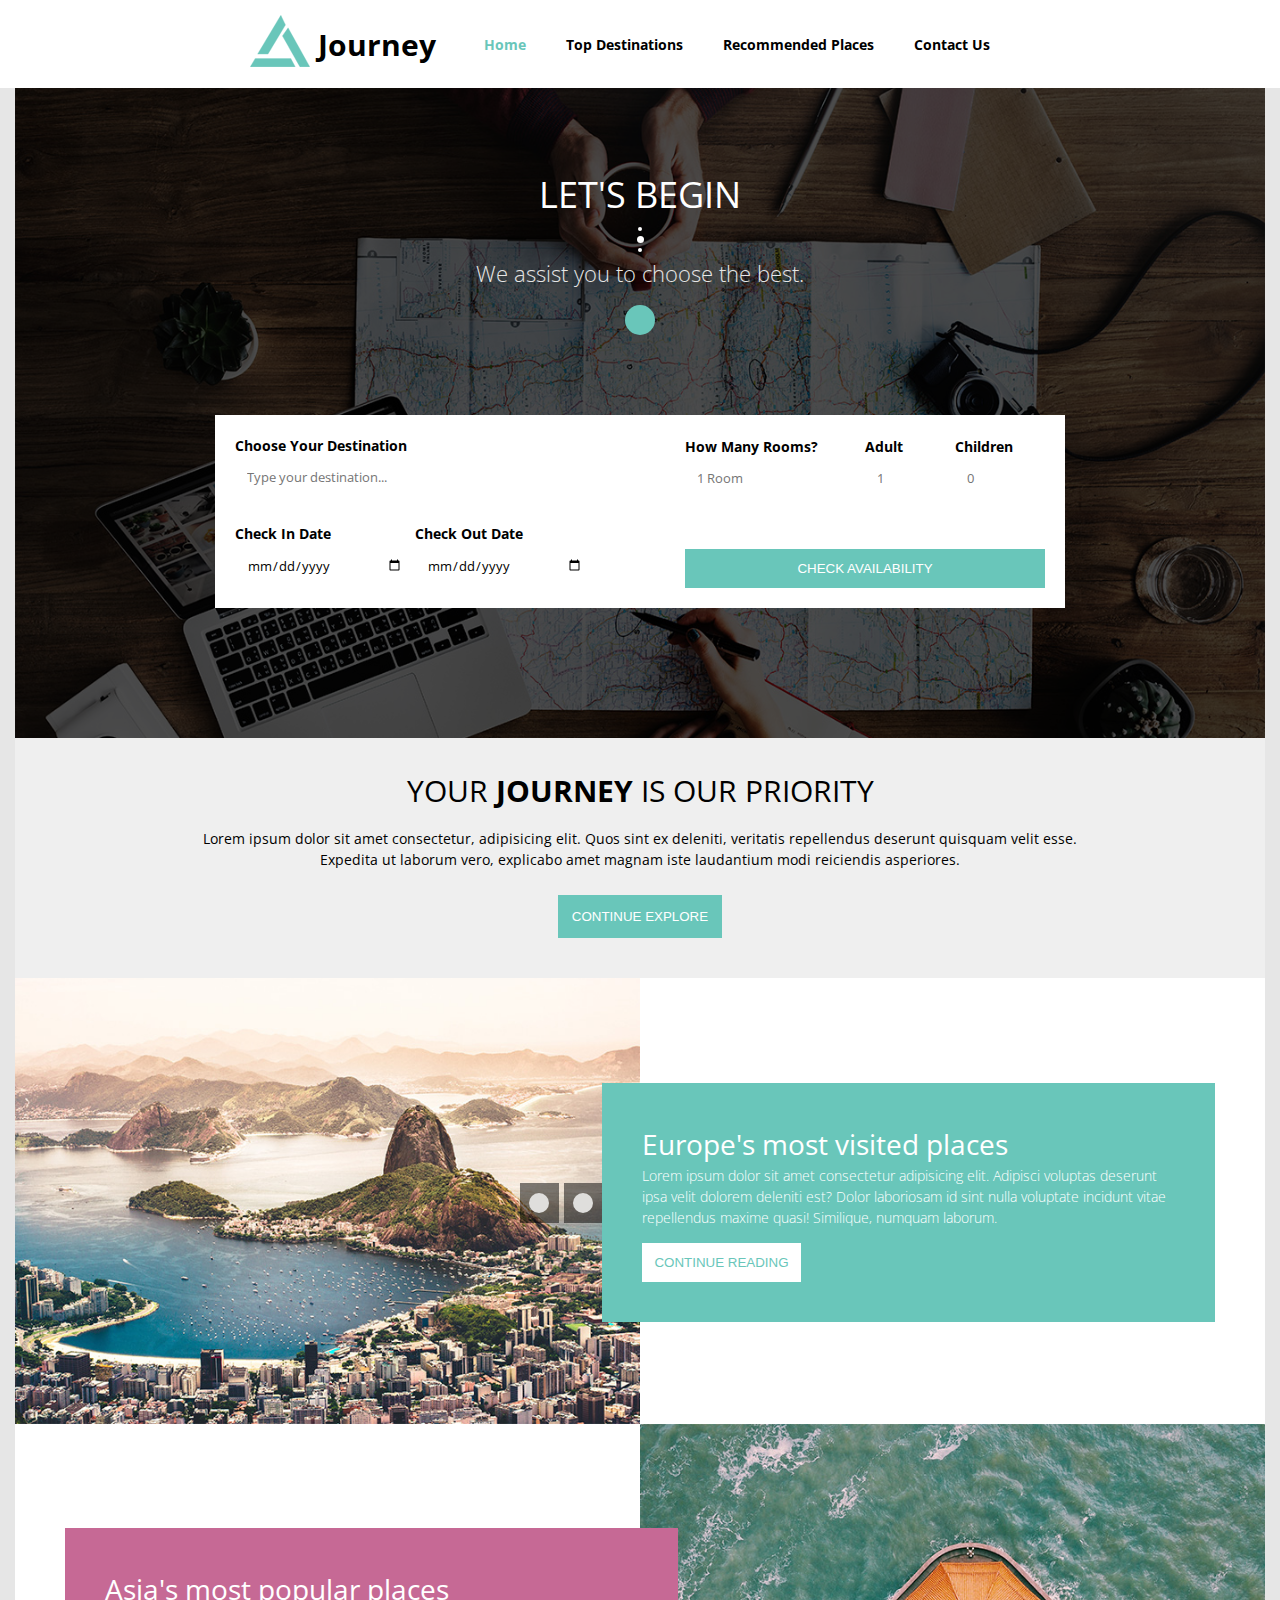
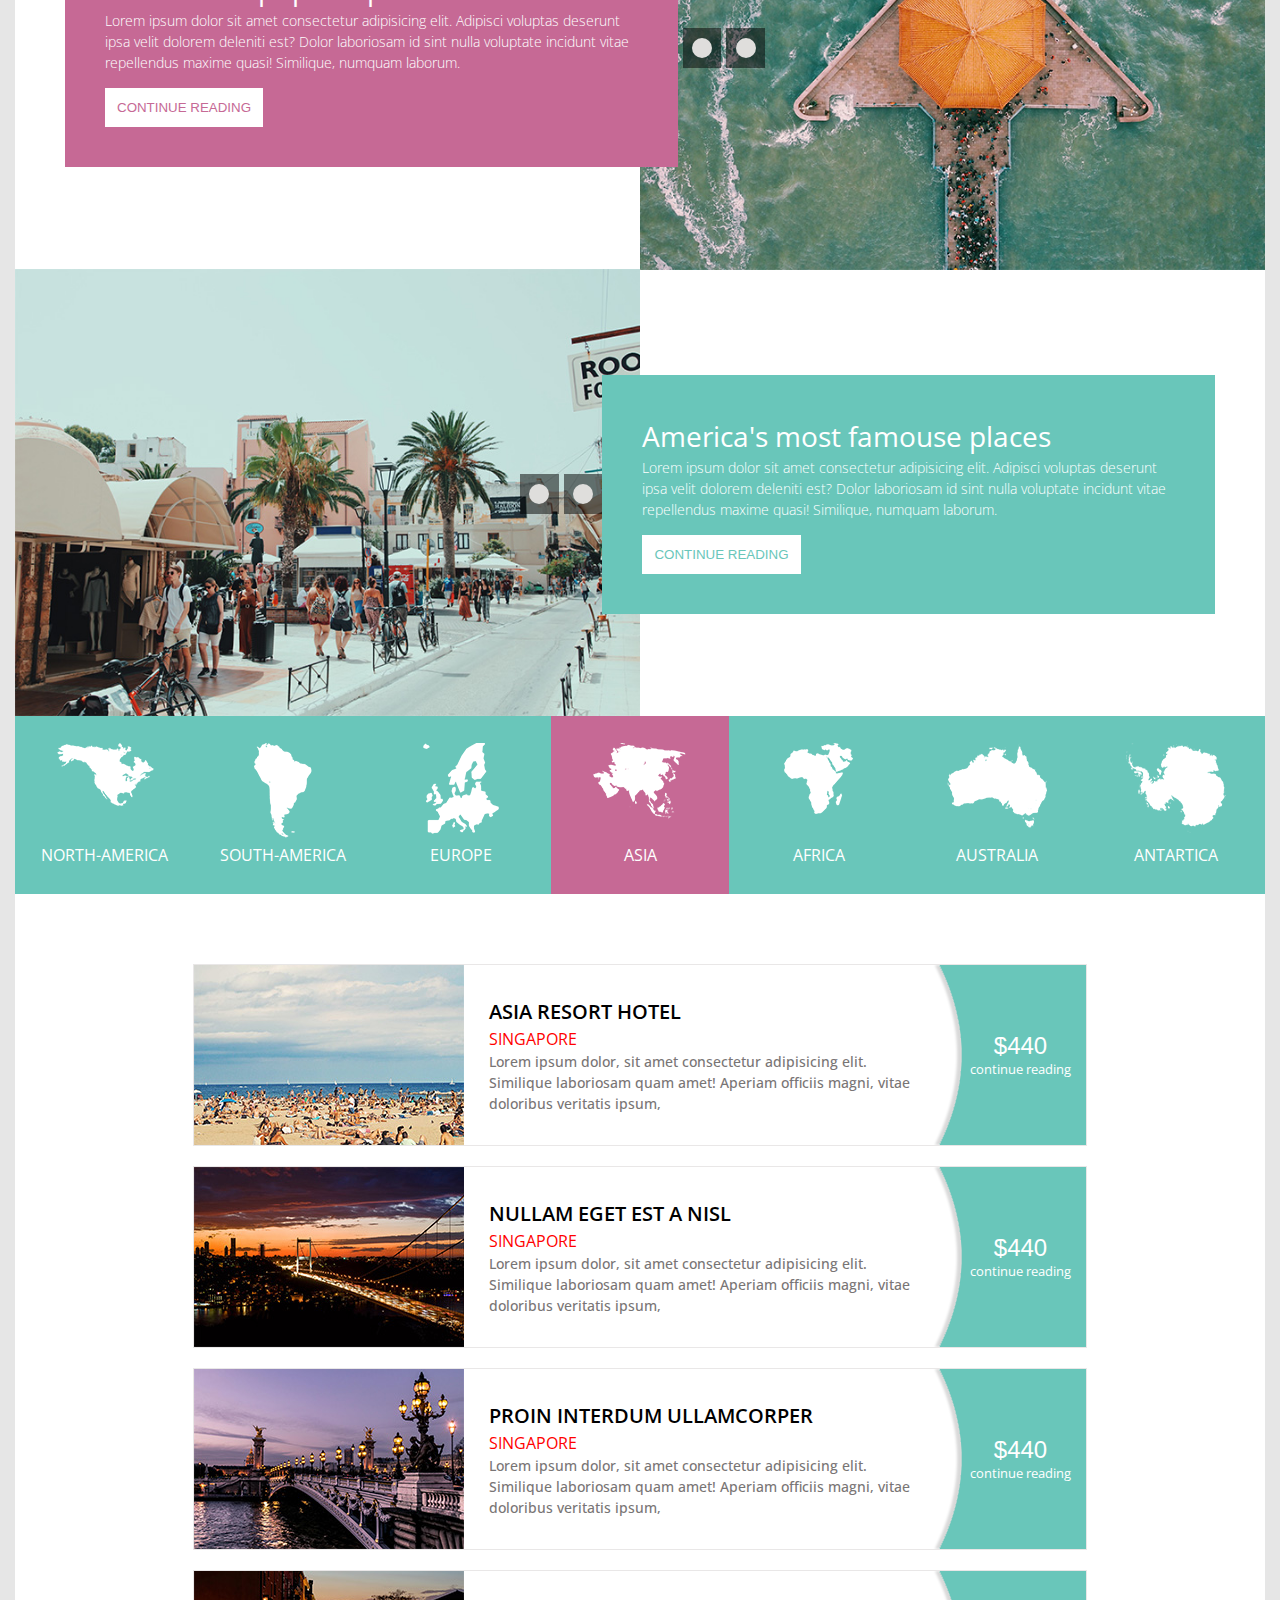
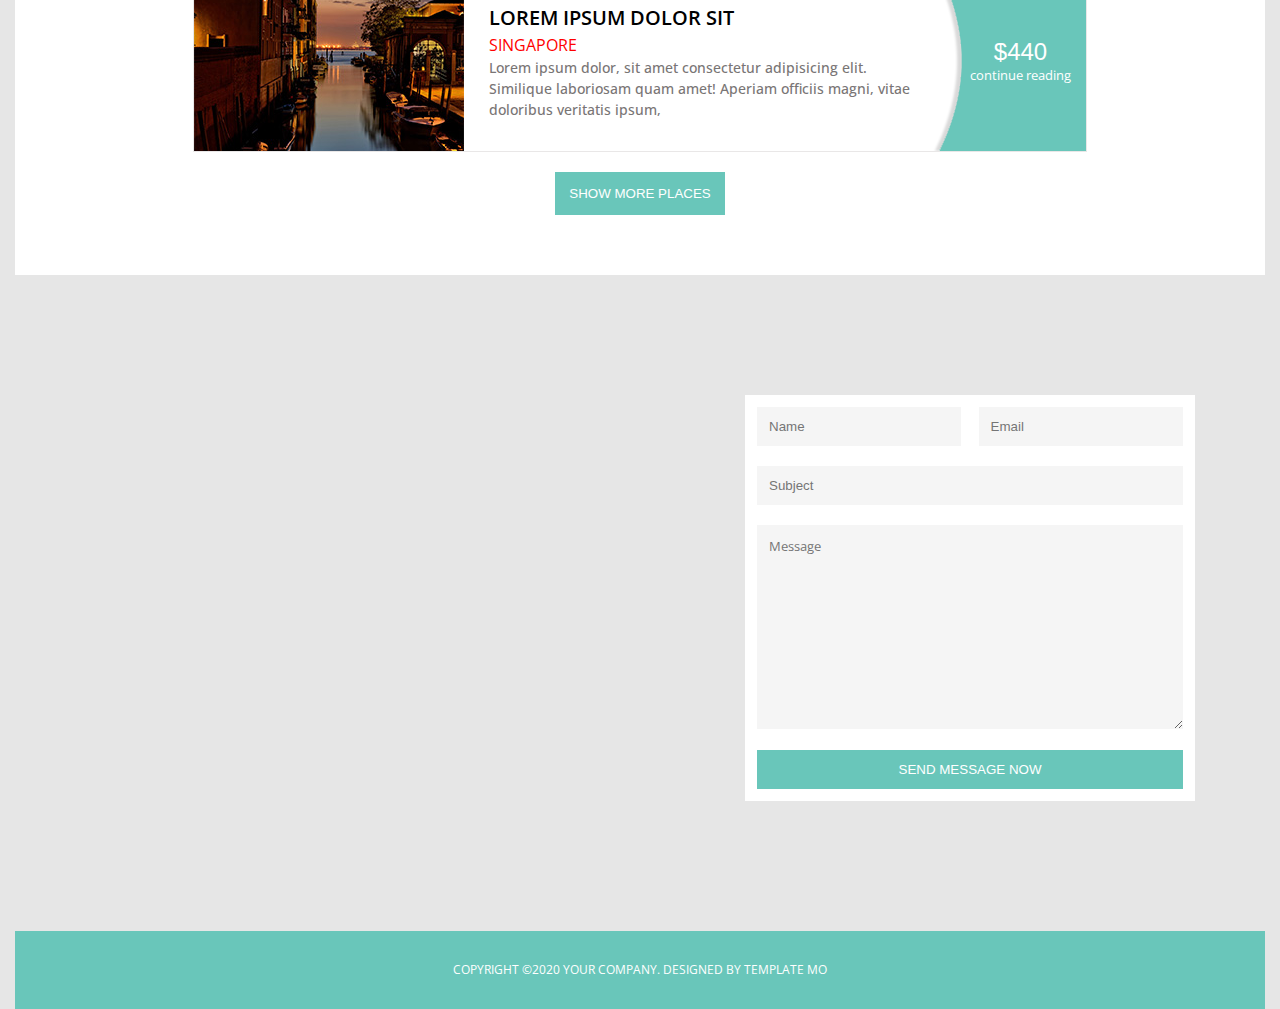
<file: index.html>
<!DOCTYPE html>
<html lang="en">
  <head>
    <meta charset="UTF-8" />
    <meta http-equiv="X-UA-Compatible" content="IE=edge" />
    <meta name="viewport" content="width=device-width, initial-scale=1.0" />
    <link rel="stylesheet" href="./block-BHaacj/assets/stylesheet/style.css" />
    <link
      rel="stylesheet"
      href="https://use.fontawesome.com/releases/v5.15.4/css/all.css"
      integrity="sha384-DyZ88mC6Up2uqS4h/KRgHuoeGwBcD4Ng9SiP4dIRy0EXTlnuz47vAwmeGwVChigm"
      crossorigin="anonymous"
    />
    <link rel="preconnect" href="https://fonts.googleapis.com" />
    <link rel="preconnect" href="https://fonts.gstatic.com" crossorigin />
    <link
      href="https://fonts.googleapis.com/css2?family=Open+Sans:wght@300;400;600;700&display=swap"
      rel="stylesheet"
    />
    <title>Journey |Assignment-2</title>
  </head>
  <body>
    <header>
      <div class="navbar container flex">
        <div class="brand">
          <a href="#">
            <img src="./block-BHaacj/assets/media/logo.png" alt="" />
          </a>
          <a class="brand-name" href="#">journey</a>
        </div>
        <nav class="nav">
          <ul class="flex">
            <div class="home">
              <li><a href="#">home</a></li>
            </div>
            <li><a href="#">top destinations</a></li>
            <li><a href="#">recommended places</a></li>
            <li><a href="#">contact us </a></li>
          </ul>
        </nav>
      </div>
    </header>
    <main>
      <section class="container hero-section">
        <div class="overlay">
          <div class="hero1">
            <h1>let's begin</h1>
            <div class="dot-box">
              <div class="small-dot"></div>
              <div class="dot"></div>
              <div class="small-dot"></div>
            </div>
            <p>We assist you to choose the best.</p>
            <div class="chevron-down">
              <a href="#"><i class="fas fa-chevron-down"></i></a>
            </div>
          </div>
          <form action="index.html" method="post" class="flex form-top">
            <fieldset>
              <label for="search">choose your destination</label>
              <input
                class="form-control"
                type="search"
                name="search"
                placeholder="Type your destination..."
              />
              <div class="date-box flex">
                <div>
                  <label for="date">check in date</label>
                  <input
                    class="form-control date"
                    type="date"
                    name="date"
                    placeholder="Check in "
                  />
                </div>
                <div>
                  <label for="search">check Out date</label>
                  <input
                    class="form-control date"
                    type="date"
                    name="date"
                    placeholder="Check Out"
                  />
                </div>
              </div>
            </fieldset>
            <fieldset>
              <div class="flex">
                <div>
                  <label for="number">How many rooms?</label>
                  <input
                    type="number"
                    class="form-control rooms"
                    name="number"
                    placeholder="1 Room"
                  />
                </div>
                <div>
                  <label for="number">Adult</label>
                  <input
                    type="number"
                    class="form-control adult"
                    name="number"
                    placeholder="1"
                  />
                </div>
                <div>
                  <label for="number">Children</label>
                  <input
                    type="number"
                    class="form-control adult"
                    name="number"
                    placeholder="0"
                  />
                </div>
              </div>
              <button class="btn-check">check availability</button>
            </fieldset>
          </form>
        </div>
      </section>
      <section>
        <article class="article-1 container">
          <h2>your <a href="#">journey</a> is our priority</h2>
          <p>
            Lorem ipsum dolor sit amet consectetur, adipisicing elit. Quos sint
            ex deleniti, veritatis repellendus deserunt quisquam velit esse.
            Expedita ut laborum vero, explicabo amet magnam iste laudantium modi
            reiciendis asperiores.
          </p>
          <button class="btn-explore">continue explore</button>
        </article>
      </section>
      <section>
        <article class="container europe-article">
          <div class="flex europe-article-img">
            <img
              src="./block-BHaacj/assets/media/tm-img-01.jpg"
              alt="img01"
              width="50%"
            />
            <div class="flex europe-chevron">
              <div class="chevron-box">
                <div class="chevron-left">
                  <a href="#"><i class="fas fa-chevron-left"></i></a>
                </div>
              </div>
              <div class="chevron-box">
                <div class="chevron-right">
                  <a href="#"><i class="fas fa-chevron-right"></i></a>
                </div>
              </div>

              <div class="europe-box">
                <h3>Europe's most visited places</h3>
                <p>
                  Lorem ipsum dolor sit amet consectetur adipisicing elit.
                  Adipisci voluptas deserunt ipsa velit dolorem deleniti est?
                  Dolor laboriosam id sint nulla voluptate incidunt vitae
                  repellendus maxime quasi! Similique, numquam laborum.
                </p>
                <button class="btn-reading">continue reading</button>
              </div>
            </div>
          </div>
        </article>
      </section>
      <section>
        <article class="container europe-article">
          <div class="flex asia-article-img">
            <div class="flex asia-chevron">
              <div class="asia-box">
                <h3>Asia's most popular places</h3>
                <p>
                  Lorem ipsum dolor sit amet consectetur adipisicing elit.
                  Adipisci voluptas deserunt ipsa velit dolorem deleniti est?
                  Dolor laboriosam id sint nulla voluptate incidunt vitae
                  repellendus maxime quasi! Similique, numquam laborum.
                </p>
                <button class="btn-reading btn-asia">continue reading</button>
              </div>
              <div class="chevron-box">
                <div class="chevron-left">
                  <a href="#"><i class="fas fa-chevron-left"></i></a>
                </div>
              </div>
              <div class="chevron-box">
                <div class="chevron-right">
                  <a href="#"><i class="fas fa-chevron-right"></i></a>
                </div>
              </div>
            </div>
            <img
              class="asia-img"
              src="./block-BHaacj/assets/media/tm-img-02.jpg"
              alt="tm-img-02"
              width="50%"
            />
          </div>
        </article>
      </section>
      <section>
        <article class="container europe-article">
          <div class="flex europe-article-img">
            <img
              src="./block-BHaacj/assets/media/tm-img-03.jpg"
              alt="tm-img-03"
              width="50%"
            />
            <div class="flex europe-chevron">
              <div class="chevron-box">
                <div class="chevron-left">
                  <a href="#"><i class="fas fa-chevron-left"></i></a>
                </div>
              </div>
              <div class="chevron-box">
                <div class="chevron-right">
                  <a href="#"><i class="fas fa-chevron-right"></i></a>
                </div>
              </div>

              <div class="europe-box">
                <h3>America's most famouse places</h3>
                <p>
                  Lorem ipsum dolor sit amet consectetur adipisicing elit.
                  Adipisci voluptas deserunt ipsa velit dolorem deleniti est?
                  Dolor laboriosam id sint nulla voluptate incidunt vitae
                  repellendus maxime quasi! Similique, numquam laborum.
                </p>
                <button class="btn-reading">continue reading</button>
              </div>
            </div>
          </div>
        </article>
      </section>
      <section>
        <div class="container map-box">
          <div class="map">
            <img
              src="./block-BHaacj/assets/media/north-america.png"
              alt="north-america"
            />
            <a href="#">north-america</a>
          </div>
          <div class="map">
            <img
              src="./block-BHaacj/assets/media/south-america.png"
              alt="south-america"
            />
            <a href="#">south-america</a>
          </div>
          <div class="map">
            <img src="./block-BHaacj/assets/media/europe.png" alt="europe" />
            <a href="#">europe</a>
          </div>
          <div class="map asia-map">
            <img src="./block-BHaacj/assets/media/asia.png" alt="asia" />
            <a href="#">asia</a>
          </div>
          <div class="map">
            <img src="./block-BHaacj/assets/media/africa.png" alt="africa" />
            <a href="#">africa</a>
          </div>
          <div class="map">
            <img
              src="./block-BHaacj/assets/media/australia.png"
              alt="australia"
            />
            <a href="#">australia</a>
          </div>
          <div class="map">
            <img
              src="./block-BHaacj/assets/media/antartica.png"
              alt="antartica"
            />
            <a href="#">antartica</a>
          </div>
        </div>
      </section>
      <section class="container asia-places-section">
        <article class="asia-places asia-1">
          <img
            src="./block-BHaacj/assets/media/tm-img-06.jpg"
            alt="tm-img-06"
            height="180px"
          />
          <div class="asia-info">
            <h4>asia resort hotel</h4>
            <a href="#">singapore</a>
            <p>
              Lorem ipsum dolor, sit amet consectetur adipisicing elit.
              Similique laboriosam quam amet! Aperiam officiis magni, vitae
              doloribus veritatis ipsum,
            </p>
          </div>
          <button class="btn-reading-2">
            <img
              src="./block-BHaacj/assets/media/button-curve.png"
              alt="button-curve"
            />
            <div class="reading-a">
              <strong>$440</strong> <br />
              <a href="#"> continue reading</a>
            </div>
          </button>
        </article>
        <article class="asia-places">
          <img
            src="./block-BHaacj/assets/media/tm-img-07.jpg"
            alt="tm-img-04"
            height="180px"
          />
          <div class="asia-info">
            <h4>nullam eget est a nisl</h4>
            <a href="#">singapore</a>
            <p>
              Lorem ipsum dolor, sit amet consectetur adipisicing elit.
              Similique laboriosam quam amet! Aperiam officiis magni, vitae
              doloribus veritatis ipsum,
            </p>
          </div>
          <button class="btn-reading-2">
            <img
              src="./block-BHaacj/assets/media/button-curve.png"
              alt="button-curve"
            />
            <div class="reading-a">
              <strong>$440</strong> <br />
              <a href="#"> continue reading</a>
            </div>
          </button>
        </article>
        <article class="asia-places">
          <img
            src="./block-BHaacj/assets/media/tm-img-05.jpg"
            alt="tm-img-04"
            height="180px"
          />
          <div class="asia-info">
            <h4>proin interdum ullamcorper</h4>
            <a href="#">singapore</a>
            <p>
              Lorem ipsum dolor, sit amet consectetur adipisicing elit.
              Similique laboriosam quam amet! Aperiam officiis magni, vitae
              doloribus veritatis ipsum,
            </p>
          </div>
          <button class="btn-reading-2">
            <img
              src="./block-BHaacj/assets/media/button-curve.png"
              alt="button-curve"
            />
            <div class="reading-a">
              <strong>$440</strong> <br />
              <a href="#"> continue reading</a>
            </div>
          </button>
        </article>
        <article class="asia-places">
          <img
            src="./block-BHaacj/assets/media/tm-img-04.jpg"
            alt="tm-img-04"
            height="180px"
          />
          <div class="asia-info">
            <h4>lorem ipsum dolor sit</h4>
            <a href="#">singapore</a>
            <p>
              Lorem ipsum dolor, sit amet consectetur adipisicing elit.
              Similique laboriosam quam amet! Aperiam officiis magni, vitae
              doloribus veritatis ipsum,
            </p>
          </div>
          <button class="btn-reading-2">
            <img
              src="./block-BHaacj/assets/media/button-curve.png"
              alt="button-curve"
            />
            <div class="reading-a">
              <strong>$440</strong> <br />
              <a href="#"> continue reading</a>
            </div>
          </button>
        </article>
        <div class="container more-places">
          <button class="btn-more-places">show more places</button>
        </div>
      </section>
      <section class="container">
        <div class="location">
          <iframe
            src="https://www.google.com/maps/embed?pb=!1m14!1m8!1m3!1d16335.695176838748!2d76.96440578965023!3d29.37289097330437!3m2!1i1024!2i768!4f13.1!3m3!1m2!1s0x390dda457afbe651%3A0x41d3f6feacaa74d4!2sPanipat%2C%20Haryana!5e0!3m2!1sen!2sin!4v1631812149052!5m2!1sen!2sin"
            width="100%"
            height="650"
            style="border: 0"
            allowfullscreen=""
            loading="lazy"
          ></iframe>
          <div class="form">
            <form action="index.html" method="post">
              <div class="flex">
                <input class="form-control1" type="text" placeholder="Name" />
                <input class="form-control1" type="email" placeholder="Email" />
              </div>
              <input
                class="form-control1 subject"
                type="text"
                placeholder="Subject"
              />
              <textarea
                name="message"
                id=""
                cols="20"
                rows="10"
                placeholder="Message"
              ></textarea>
              <button class="btn-send-msg">send message now</button>
            </form>
          </div>
        </div>
      </section>
    </main>
    <footer>
      <div class="footer container">
        <small>copyright &copy2020 your company. designed by template mo</small>
      </div>
    </footer>
  </body>
</html>
</file>
<file: block-BHaacj/assets/stylesheet/style.css>
/* http://meyerweb.com/eric/tools/css/reset/ 
   v2.0 | 20110126
   License: none (public domain)
*/

html,
body,
div,
span,
applet,
object,
iframe,
h1,
h2,
h3,
h4,
h5,
h6,
p,
blockquote,
pre,
a,
abbr,
acronym,
address,
big,
cite,
code,
del,
dfn,
em,
img,
ins,
kbd,
q,
s,
samp,
small,
strike,
strong,
sub,
sup,
tt,
var,
b,
u,
i,
center,
dl,
dt,
dd,
ol,
ul,
li,
fieldset,
form,
label,
legend,
table,
caption,
tbody,
tfoot,
thead,
tr,
th,
td,
article,
aside,
canvas,
details,
embed,
figure,
figcaption,
footer,
header,
hgroup,
menu,
nav,
output,
ruby,
section,
summary,
time,
mark,
audio,
video {
  margin: 0;
  padding: 0;
  border: 0;
  font-size: 100%;
  font: inherit;
  vertical-align: baseline;
}
/* HTML5 display-role reset for older browsers */
article,
aside,
details,
figcaption,
figure,
footer,
header,
hgroup,
menu,
nav,
section {
  display: block;
}
body {
  line-height: 1;
}
ol,
ul {
  list-style: none;
}
blockquote,
q {
  quotes: none;
}
blockquote:before,
blockquote:after,
q:before,
q:after {
  content: "";
  content: none;
}
table {
  border-collapse: collapse;
  border-spacing: 0;
}
/* General style */
body {
  font-size: 16px;
  line-height: 1.5;
  font-family: "Open Sans", sans-serif;
}
*,
*::before,
*::after {
  box-sizing: border-box;
}
a {
  font-family: "Open Sans", sans-serif;
  text-decoration: none;
}
.container {
  max-width: 1250px;
  margin: 0 auto;
  /* padding: 0 32px; */
}
.flex {
  display: flex;
  justify-content: space-between;
  align-items: center;
}
/* header */
.navbar {
  text-transform: capitalize;
  margin: 0 250px;
  padding: 15px 0;
}
.brand {
  display: flex;
  justify-content: center;
  align-items: center;
}
.brand a {
  color: black;
  font-weight: 700;
}
.brand-name {
  font-size: 30px;
  margin-left: 8px;
}
.nav li {
  padding-right: 40px;
}
.home li a {
  color: #69c6ba;
}
.nav a {
  font-weight: 700;
  color: black;
  font-size: 14px;
}
main {
  background-color: #e6e6e6;
}
/* hero-section */
.hero-section {
  background: url(../media/banner.jpg);
  background-size: 100% 100%;
  height: 650px;
}
.overlay {
  background-color: rgba(0, 0, 0, 0.7);
  width: 100%;
  height: 100%;
}
.hero1 {
  text-align: center;
}
h1 {
  padding-top: 80px;
  color: white;
  font-size: 36px;
  font-weight: 400;
  text-transform: uppercase;
}
.dot-box {
  color: white;
  padding: 5px;
  display: flex;
  justify-content: center;
  align-items: center;
  flex-direction: column;
}
.dot {
  background-color: white;
  margin: 5px;
  width: 7px;
  height: 7px;
  border-radius: 50%;
}
.small-dot {
  background-color: white;
  width: 4px;
  height: 4px;
  border-radius: 50%;
}
p {
  font-size: 22px;
  color: #e6e6e6;
  font-weight: 300;
  padding-bottom: 15px;
}
.chevron-down {
  display: flex;
  justify-content: center;
  align-items: center;
  margin: 0 auto;
  width: 30px;
  height: 30px;
  line-height: 30px;
  border-radius: 50%;
  background-color: #69c6ba;
}
.chevron-down a {
  color: white;
  font-size: 10px;
}
/* form */
.form-top {
  background-color: white;
  max-width: 850px;
  padding: 20px;
  margin: 80px auto;
}

fieldset {
  max-width: 420px;
}
label {
  font-size: 14px;
  font-weight: 700;
  align-items: left;
  display: block;
  text-transform: capitalize;
}
.form-control {
  font-family: "Open Sans", sans-serif;
  display: block;
  width: 100%;
  padding: 12px;
  border: none;
}
.date-box {
  margin-top: 25px;
  flex-wrap: wrap;
}
.date {
  display: block;
  width: 180px;
}
.rooms {
  width: 180px;
}
.adult {
  width: 90px;
}
.btn-check {
  padding: 12px;
  margin-top: 50px;
  text-transform: uppercase;
  width: 100%;
  background-color: #69c6ba;
  color: white;
  border: none;
}
.article-1 {
  background-color: #efefef;
  padding: 0 160px;
  /* margin: 40px auto; */
  text-align: center;
}
.article-1 a {
  font-weight: 700;
  color: black;
}
.article-1 p {
  margin-bottom: 10px;
  padding: 15px;
  font-size: 14px;
  font-weight: 400;
  color: black;
}
h2 {
  padding-top: 30px;
  font-size: 30px;
  text-transform: uppercase;
}
.btn-explore {
  margin-bottom: 40px;
  padding: 14px;
  text-transform: uppercase;
  background-color: #69c6ba;
  color: white;
  border: none;
}
/* Europe-section */
.europe-article {
  background-color: white;
  width: 100%;
}
.europe-article-img {
  position: relative;
}
.europe-chevron {
  width: 56%;
  position: absolute;
  bottom: 102px;
  right: 50px;
}
h3 {
  font-size: 28px;
  color: white;
}
.europe-article p {
  color: white;
  font-size: 14px;
}
.europe-box {
  width: 90%;
  background-color: #69c6ba;
  padding: 40px;
}
.btn-reading {
  text-transform: uppercase;
  padding: 12px;
  background-color: white;
  color: #69c6ba;
  border: none;
}
.chevron-box {
  margin-left: 5px;
  display: flex;
  justify-content: center;
  align-items: center;
  width: 40px;
  height: 40px;
  background: rgba(0, 0, 0, 0.5);
}
.chevron-box a {
  color: #77716a;
}
.chevron-left {
  display: flex;
  justify-content: center;
  align-items: center;
  width: 20px;
  height: 20px;
  background-color: #dfdedc;
  border-radius: 50%;
}
.chevron-right {
  display: flex;
  justify-content: center;
  align-items: center;
  width: 20px;
  height: 20px;
  background-color: #dfdedc;
  border-radius: 50%;
}

/* Asia-section */

.asia-article-img {
  height: 445px;
  position: relative;
}

.asia-chevron {
  width: 56%;
  position: absolute;
  bottom: 102px;
  left: 50px;
  z-index: 1;
}
.btn-asia {
  color: #c66995;
}
.asia-img {
  position: absolute;
  right: 0px;
}
.asia-box {
  width: 90%;
  background-color: #c66995;
  padding: 40px;
}
/* map-section */
.map-box {
  display: flex;
}
.map {
  display: flex;
  justify-content: center;
  flex-direction: column;
  width: 210px;
  height: 178px;
  align-items: center;
  background-color: #69c6ba;
}
.asia-map {
  background-color: #c66995;
}
.map a {
  color: white;
  text-transform: uppercase;
}
/* Asia-places section */
.asia-places-section {
  background-color: white;
  padding-top: 10px;
}

.asia-places {
  border: 1px solid rgb(233, 231, 231);
  background-color: white;
  margin: 20px 178px;
  display: flex;
}
.asia-1 {
  margin-top: 60px;
}
.asia-info {
  margin-left: 25px;
}
.asia-info a {
  text-transform: uppercase;
  color: red;
}
.asia-places h4 {
  font-weight: 600;
  margin-top: 32px;
  font-size: 20px;
  text-transform: uppercase;
}
.asia-places p {
  font-weight: 500;
  font-size: 14px;
  color: rgb(121, 117, 117);
}
.btn-reading-2 {
  background-color: #69c6ba;
  width: 350px;
  display: flex;
  justify-content: space-between;
  padding: 0;
  align-items: center;
  border: none;
}
.reading-a {
  padding-right: 15px;
}
.reading-a a {
  color: white;
}
strong {
  color: white;
  font-size: 24px;
}
.more-places {
  display: flex;
  justify-content: center;
}
.btn-more-places {
  margin-bottom: 60px;
  padding: 14px;
  color: white;
  background-color: #69c6ba;
  text-transform: uppercase;
  border: none;
}
/* location */
.location {
  position: relative;
}

.form {
  padding: 12px;
  max-width: 450px;
  position: absolute;
  right: 70px;
  top: 120px;
  background-color: white;
  margin: 0;
}
.form-control1 {
  background-color: #f5f5f5;
  width: 48%;
  padding: 12px;
  border: none;
}
.subject {
  background-color: #f5f5f5;
  width: 100%;
  border: none;
  margin: 20px 0;
}
textarea {
  width: 100%;
  padding: 12px;
  background-color: #f5f5f5;
  font-family: "Open Sans", sans-serif;
  border: none;
}
.btn-send-msg {
  margin-top: 15px;
  width: 100%;
  background-color: #69c6ba;
  color: white;
  padding: 12px;
  border: none;
  text-transform: uppercase;
}
/* footer */
footer {
  background-color: #e6e6e6;
  text-align: center;
}
.footer {
  background-color: #69c6ba;
  padding: 30px;
  text-transform: uppercase;
  font-size: 12px;
  align-items: center;
  color: white;
  width: 100%;
}
</file>
